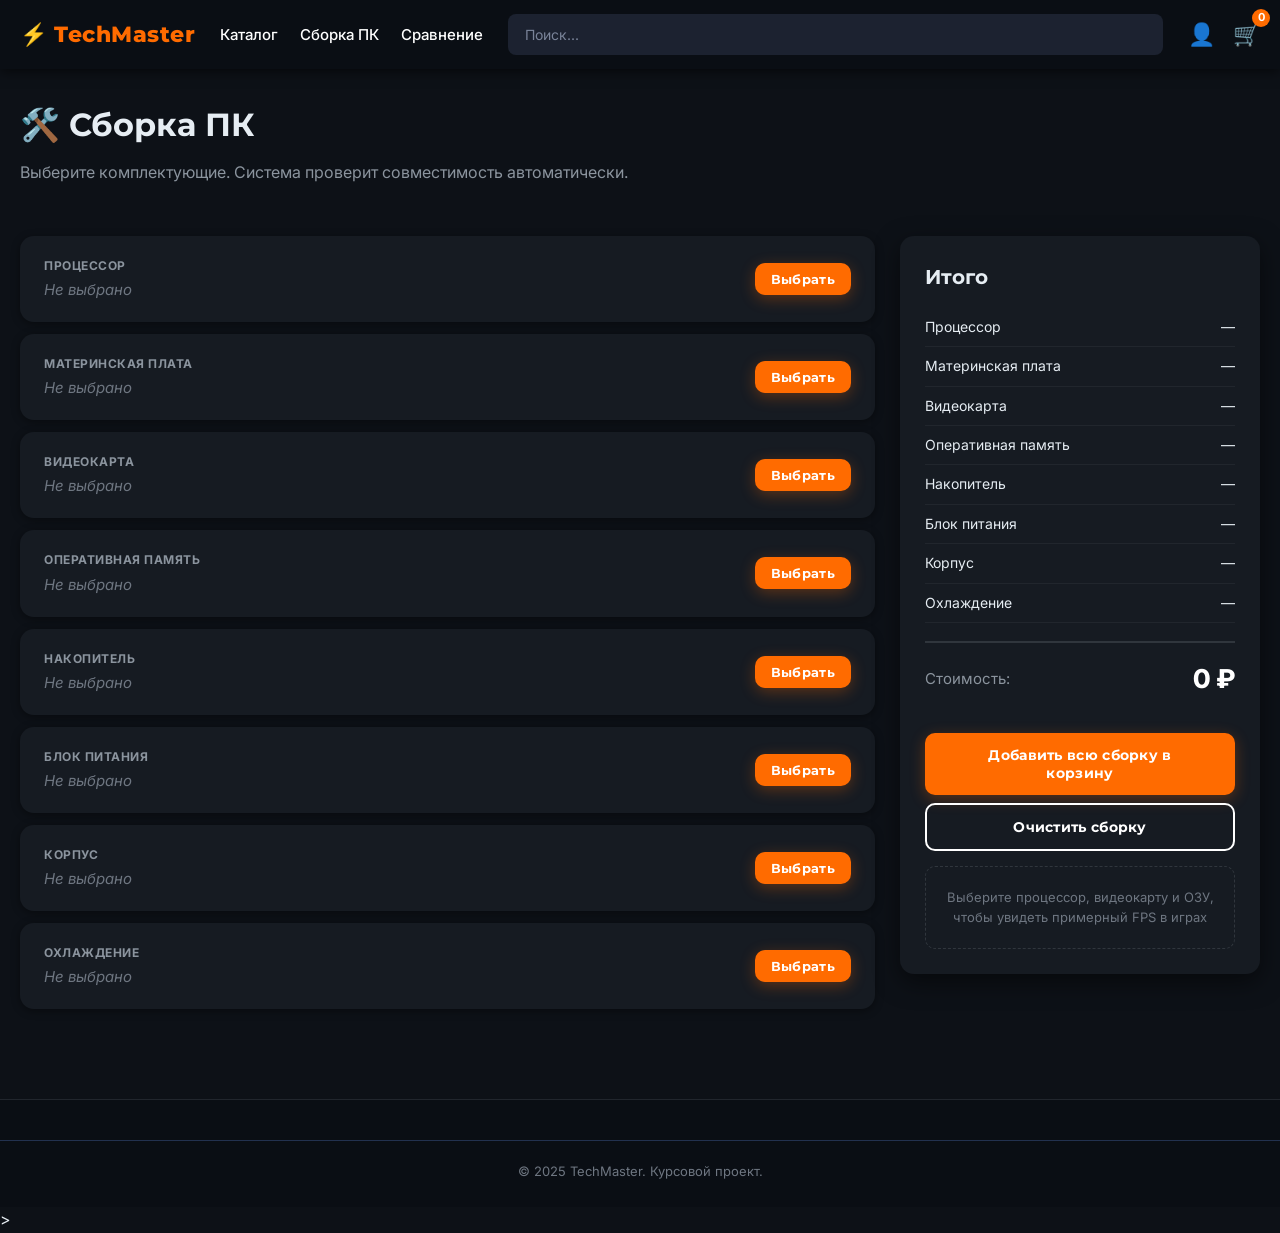
<file: pc-builder.html>
<!DOCTYPE html>
<html lang="ru">
<head>
  <meta charset="UTF-8">
  <meta name="viewport" content="width=device-width, initial-scale=1.0">
  <title>Сборка ПК — TechMaster</title>
  <link rel="stylesheet" href="css/style.css">
</head>
<body>
  <header class="header">
    <div class="container header__inner">
      <a href="index.html" class="logo">⚡ TechMaster</a>
      <nav class="nav">
        <a href="catalog.html">Каталог</a>
        <a href="pc-builder.html">Сборка ПК</a>
        <a href="compare.html">Сравнение</a>
      </nav>
      <div class="search">
        <input type="text" id="searchInput" placeholder="Поиск...">
      </div>
      <div class="header__actions">
        <a href="login.html" class="icon-btn">👤</a>
        <a href="cart.html" class="icon-btn">🛒 <span class="cart-count" id="cartCount">0</span></a>
      </div>
    </div>
  </header>

  <div class="container">
    <h1 style="padding:30px 0 10px; font-size:32px;">🛠️ Сборка ПК</h1>
    <p style="color:#8b949e; margin-bottom:20px;">Выберите комплектующие. Система проверит совместимость автоматически.</p>

    <div class="builder-layout">
      <div class="builder-steps" id="builderSteps"></div>

      <aside class="builder-summary">
        <h3>Итого</h3>
        <div id="summaryList"></div>
        <div class="builder-summary__total">
          <span>Стоимость:</span>
          <span id="totalPrice">0 ₽</span>
        </div>
        <div id="compatMsg"></div>
        <button class="btn btn--primary" id="addBuildToCart" style="width:100%; margin-top:15px;">
          Добавить всю сборку в корзину
        </button>
        <button class="btn btn--outline" id="clearBuild" style="width:100%; margin-top:8px;">
          Очистить сборку
        </button>

        <div id="fpsBlock"></div>
      </aside>
    </div>
  </div>

  <!-- Модальное окно выбора комплектующего -->
  <div class="modal-overlay" id="modalOverlay">
    <div class="modal">
      <div class="modal__header">
        <h3 id="modalTitle">Выберите товар</h3>
        <button class="modal__close" onclick="closeModal()">×</button>
      </div>
      <div class="modal__body" id="modalBody"></div>
    </div>
  </div>

  <footer class="footer">
    <div class="container footer__bottom">© 2025 TechMaster. Курсовой проект.</div>
  </footer>

  <script src="js/data.js"></script>
  <script src="js/main.js"></script>
  <script src="js/builder.js"></script>
</body>
</html>>
</file>
<file: css/style.css>
/* ==================== ШРИФТЫ ==================== */
@import url('https://fonts.googleapis.com/css2?family=Inter:wght@400;500;600;700&family=Montserrat:wght@600;700;800&display=swap');

/* ==================== ПЕРЕМЕННЫЕ ==================== */
:root {
  --bg-dark:      #0a0e14;
  --bg-card:      #161b22;
  --bg-card-2:    #1c2128;
  --bg-light:     #0d1117;
  --bg-white:     #ffffff;

  --accent:       #ff6b00;
  --accent-hover: #e85d00;
  --accent-2:     #ffd60a;

  --text-dark:    #e6edf3;
  --text-mid:     #8b949e;
  --text-light:   #ffffff;
  --text-muted:   #6e7681;

  --border:       #21262d;
  --border-2:     #30363d;
  --shadow-sm:    0 2px 8px rgba(0,0,0,.4);
  --shadow-md:    0 8px 24px rgba(0,0,0,.5);
  --shadow-accent: 0 8px 25px rgba(255, 107, 0, .35);
}

* { margin: 0; padding: 0; box-sizing: border-box; }

body {
  font-family: 'Inter', 'Segoe UI', Tahoma, Arial, sans-serif;
  background: var(--bg-light);
  color: var(--text-dark);
  line-height: 1.6;
  min-height: 100vh;
}

h1, h2, h3, .logo, .btn {
  font-family: 'Montserrat', 'Inter', sans-serif;
  font-weight: 700;
}

.container { max-width: 1320px; margin: 0 auto; padding: 0 20px; }
a { color: inherit; }
img { max-width: 100%; }

/* ==================== HEADER ==================== */
.header {
  background: var(--bg-dark);
  color: #fff;
  padding: 14px 0;
  position: sticky;
  top: 0;
  z-index: 100;
  box-shadow: 0 2px 12px rgba(0,0,0,.6);
}
.header__inner {
  display: flex;
  align-items: center;
  gap: 25px;
  flex-wrap: wrap;
}
.logo {
  font-size: 22px;
  font-weight: 800;
  color: var(--accent);
  text-decoration: none;
  letter-spacing: .5px;
  white-space: nowrap;
}
.nav { display: flex; gap: 22px; flex-wrap: wrap; }
.nav a {
  color: #fff;
  text-decoration: none;
  font-size: 15px;
  font-weight: 500;
  transition: color .2s;
}
.nav a:hover { color: var(--accent); }

.search { flex: 1; min-width: 180px; }
.search input {
  width: 100%;
  padding: 10px 15px;
  border: 2px solid transparent;
  border-radius: 8px;
  background: #1c2230;
  color: #fff;
  outline: none;
  font-size: 14px;
  font-family: inherit;
  transition: border-color .2s;
}
.search input:focus { border-color: var(--accent); }
.search input::placeholder { color: #7a8499; }

.header__actions { display: flex; gap: 18px; align-items: center; }
.icon-btn {
  position: relative;
  font-size: 22px;
  text-decoration: none;
  color: #fff;
  transition: transform .2s;
}
.icon-btn:hover { transform: scale(1.1); }
.cart-count {
  position: absolute;
  top: -8px;
  right: -10px;
  background: var(--accent);
  color: #fff;
  font-size: 11px;
  min-width: 18px;
  height: 18px;
  padding: 0 5px;
  border-radius: 9px;
  font-weight: 700;
  display: flex;
  align-items: center;
  justify-content: center;
}

/* ==================== HERO ==================== */
.hero {
  background: linear-gradient(135deg, #0a0e14 0%, #1a2030 50%, #2a1a0a 100%);
  color: #fff;
  padding: 90px 0;
  text-align: center;
  position: relative;
  overflow: hidden;
}
.hero::after {
  content: '';
  position: absolute;
  top: -50%;
  right: -10%;
  width: 500px;
  height: 500px;
  background: radial-gradient(circle, rgba(255,107,0,.25) 0%, transparent 70%);
  pointer-events: none;
}
.hero h1 {
  font-size: 52px;
  margin-bottom: 15px;
  font-weight: 800;
  position: relative;
  z-index: 1;
}
.hero h1 span { color: var(--accent); }
.hero p {
  font-size: 18px;
  margin-bottom: 35px;
  opacity: .88;
  max-width: 600px;
  margin-left: auto;
  margin-right: auto;
  position: relative;
  z-index: 1;
}
.hero .btn {
  position: relative;
  z-index: 1;
  margin: 0 6px;
}

/* ==================== BUTTONS ==================== */
.btn {
  display: inline-block;
  padding: 13px 30px;
  border-radius: 10px;
  border: none;
  cursor: pointer;
  font-size: 14px;
  font-weight: 700;
  text-decoration: none;
  transition: all .2s ease;
  text-align: center;
  font-family: 'Montserrat', sans-serif;
  letter-spacing: .3px;
}
.btn--primary {
  background: var(--accent);
  color: #fff;
  box-shadow: 0 4px 15px rgba(255,107,0,.3);
}
.btn--primary:hover {
  background: var(--accent-hover);
  transform: translateY(-2px);
  box-shadow: var(--shadow-accent);
}
.btn--outline {
  background: transparent;
  border: 2px solid #fff;
  color: #fff;
}
.btn--outline:hover {
  background: #fff;
  color: var(--bg-dark);
  transform: translateY(-2px);
}
.btn--ghost {
  background: transparent;
  border: 2px solid var(--accent);
  color: var(--accent);
}
.btn--ghost:hover {
  background: var(--accent);
  color: #fff;
}
.btn--danger {
  background: #ff3b5c;
  color: #fff;
}
.btn--danger:hover { background: #d92f4c; }
.btn--sm { padding: 8px 16px; font-size: 13px; }

/* ==================== SECTIONS ==================== */
.section { padding: 50px 20px; }
.section h2 {
  font-size: 32px;
  margin-bottom: 25px;
  font-weight: 800;
  color: var(--text-dark);
}
.section__subtitle {
  color: var(--text-mid);
  margin-bottom: 25px;
  font-size: 16px;
}

/* ==================== CATEGORIES ==================== */
.categories {
  display: grid;
  grid-template-columns: repeat(auto-fill, minmax(160px, 1fr));
  gap: 16px;
}
.category-card {
  background: var(--bg-card);
  padding: 22px 12px;
  border-radius: 14px;
  text-align: center;
  text-decoration: none;
  color: var(--text-dark);
  transition: all .25s;
  box-shadow: var(--shadow-sm);
  border: 2px solid transparent;
}
.category-card:hover {
  transform: translateY(-5px);
  border-color: var(--accent);
  background: var(--bg-card-2);
  box-shadow: 0 10px 25px rgba(255,107,0,.25);
}
.category-card__icon { font-size: 38px; margin-bottom: 8px; }
.category-card__name {
  font-size: 14px;
  font-weight: 600;
  color: var(--text-dark);
}

/* ==================== PRODUCTS GRID ==================== */
.products {
  display: grid;
  grid-template-columns: repeat(auto-fill, minmax(240px, 1fr));
  gap: 18px;
}
.product-card {
  background: var(--bg-card);
  border-radius: 14px;
  overflow: hidden;
  transition: all .25s;
  display: flex;
  flex-direction: column;
  box-shadow: var(--shadow-sm);
  border: 2px solid transparent;
}
.product-card:hover {
  transform: translateY(-5px);
  box-shadow: var(--shadow-md);
  border-color: var(--accent);
  background: var(--bg-card-2);
}
.product-card__img {
  height: 180px;
  background: var(--bg-card-2);
  display: flex;
  align-items: center;
  justify-content: center;
  font-size: 72px;
  color: var(--text-dark);
}
.product-card__body {
  padding: 15px;
  flex: 1;
  display: flex;
  flex-direction: column;
}
.product-card__brand {
  font-size: 11px;
  color: var(--accent);
  font-weight: 700;
  letter-spacing: .5px;
  text-transform: uppercase;
  margin-bottom: 5px;
}
.product-card__title {
  font-size: 14.5px;
  font-weight: 600;
  color: var(--text-dark);
  text-decoration: none;
  margin-bottom: 8px;
  min-height: 42px;
  line-height: 1.45;
  display: block;
}
.product-card__title:hover { color: var(--accent); }
.product-card__price {
  font-size: 20px;
  font-weight: 800;
  color: #ffffff;
  margin: 8px 0;
}
.product-card__actions {
  display: flex;
  gap: 8px;
  margin-top: auto;
}
.product-card__actions .btn { flex: 1; }

/* ==================== CATALOG ==================== */
.catalog-layout {
  display: grid;
  grid-template-columns: 260px 1fr;
  gap: 25px;
  padding: 30px 0;
}
.filters {
  background: var(--bg-card);
  padding: 22px;
  border-radius: 14px;
  height: fit-content;
  position: sticky;
  top: 100px;
  box-shadow: var(--shadow-sm);
}
.filters h3 {
  margin-bottom: 18px;
  font-size: 18px;
  color: var(--text-dark);
}
.filter-group { margin-bottom: 22px; }
.filter-group strong {
  display: block;
  margin-bottom: 8px;
  font-size: 14px;
  color: var(--text-dark);
}
.filter-group label {
  display: block;
  padding: 4px 0;
  cursor: pointer;
  font-size: 13.5px;
  color: var(--text-mid);
}
.filter-group label:hover { color: var(--text-dark); }
.filter-group input[type="checkbox"] {
  margin-right: 8px;
  accent-color: var(--accent);
}
.filter-group input[type="number"] {
  width: 48%;
  padding: 7px;
  background: var(--bg-light);
  border: 1px solid var(--border-2);
  border-radius: 6px;
  font-size: 13px;
  font-family: inherit;
  color: var(--text-dark);
}
.filter-group input[type="number"]:focus {
  outline: none;
  border-color: var(--accent);
}
.filter-actions { display: flex; flex-direction: column; gap: 8px; }

/* ==================== PRODUCT PAGE ==================== */
.product-page {
  display: grid;
  grid-template-columns: 1fr 1fr;
  gap: 40px;
  padding: 40px 0;
}
.product-page__image {
  background: var(--bg-card-2);
  border-radius: 16px;
  display: flex;
  align-items: center;
  justify-content: center;
  font-size: 200px;
  min-height: 400px;
  color: var(--text-dark);
}
.product-page__title {
  font-size: 28px;
  font-weight: 800;
  margin-bottom: 10px;
  color: var(--text-dark);
}
.product-page__brand {
  color: var(--accent);
  font-weight: 700;
  text-transform: uppercase;
  font-size: 13px;
  letter-spacing: 1px;
  margin-bottom: 15px;
}
.product-page__price {
  font-size: 36px;
  font-weight: 800;
  color: #ffffff;
  margin: 15px 0 25px;
}
.product-page__actions {
  display: flex;
  gap: 12px;
  margin-bottom: 25px;
}
.specs-table {
  width: 100%;
  border-collapse: collapse;
  background: var(--bg-card);
  border-radius: 12px;
  overflow: hidden;
}
.specs-table tr { border-bottom: 1px solid var(--border); }
.specs-table td {
  padding: 12px 18px;
  font-size: 14px;
  color: var(--text-dark);
}
.specs-table td:first-child { color: var(--text-mid); width: 45%; }
.specs-table td:last-child { font-weight: 600; color: var(--text-dark); }

/* ==================== PC BUILDER ==================== */
.builder-layout {
  display: grid;
  grid-template-columns: 1fr 360px;
  gap: 25px;
  padding: 30px 0;
}
.builder-steps { display: flex; flex-direction: column; gap: 12px; }
.builder-step {
  background: var(--bg-card);
  padding: 18px 22px;
  border-radius: 14px;
  box-shadow: var(--shadow-sm);
  display: flex;
  justify-content: space-between;
  align-items: center;
  gap: 15px;
  border: 2px solid transparent;
  transition: all .2s;
}
.builder-step.filled { border-color: var(--accent); }
.builder-step__info { flex: 1; min-width: 0; }
.builder-step__label {
  font-size: 12px;
  color: var(--text-mid);
  text-transform: uppercase;
  font-weight: 700;
  letter-spacing: .5px;
  margin-bottom: 3px;
}
.builder-step__name {
  font-size: 15px;
  font-weight: 600;
  color: var(--text-dark);
  overflow: hidden;
  text-overflow: ellipsis;
  white-space: nowrap;
}
.builder-step__name.empty {
  color: var(--text-muted);
  font-style: italic;
  font-weight: 400;
}
.builder-step__price {
  font-size: 15px;
  font-weight: 700;
  color: #fff;
  white-space: nowrap;
}
.builder-step__btns { display: flex; gap: 6px; }

.builder-summary {
  background: var(--bg-card);
  padding: 25px;
  border-radius: 14px;
  position: sticky;
  top: 100px;
  height: fit-content;
  box-shadow: var(--shadow-md);
}
.builder-summary h3 {
  margin-bottom: 15px;
  font-size: 20px;
  color: var(--text-dark);
}
.builder-summary__row {
  display: flex;
  justify-content: space-between;
  padding: 8px 0;
  font-size: 14px;
  border-bottom: 1px solid var(--border);
  color: var(--text-dark);
}
.builder-summary__total {
  display: flex;
  justify-content: space-between;
  align-items: center;
  margin: 18px 0;
  padding-top: 15px;
  border-top: 2px solid var(--border-2);
}
.builder-summary__total span:first-child {
  font-size: 15px;
  color: var(--text-mid);
}
.builder-summary__total span:last-child {
  font-size: 26px;
  font-weight: 800;
  color: #ffffff;
}
.compat-ok, .compat-warning, .compat-error {
  padding: 10px 14px;
  border-radius: 8px;
  font-size: 13px;
  margin-top: 10px;
  line-height: 1.5;
}
.compat-ok { background: rgba(56, 161, 105, .15); color: #56d364; border: 1px solid rgba(56, 161, 105, .4); }
.compat-warning { background: rgba(210, 153, 34, .15); color: #e3b341; border: 1px solid rgba(210, 153, 34, .4); }
.compat-error { background: rgba(248, 81, 73, .15); color: #ff7b72; border: 1px solid rgba(248, 81, 73, .4); }

/* ==================== MODAL ==================== */
.modal-overlay {
  display: none;
  position: fixed;
  inset: 0;
  background: rgba(0,0,0,.75);
  z-index: 200;
  align-items: center;
  justify-content: center;
  padding: 20px;
}
.modal-overlay.active { display: flex; }
.modal {
  background: var(--bg-card);
  color: var(--text-dark);
  border-radius: 16px;
  max-width: 700px;
  width: 100%;
  max-height: 85vh;
  overflow: hidden;
  display: flex;
  flex-direction: column;
  border: 1px solid var(--border-2);
}
.modal__header {
  padding: 18px 24px;
  border-bottom: 1px solid var(--border);
  display: flex;
  justify-content: space-between;
  align-items: center;
}
.modal__header h3 { font-size: 19px; color: var(--text-dark); }
.modal__close {
  background: none;
  border: none;
  font-size: 26px;
  cursor: pointer;
  color: var(--text-mid);
  padding: 0 6px;
  transition: color .2s;
}
.modal__close:hover { color: var(--accent); }
.modal__body { padding: 20px 24px; overflow-y: auto; }
.modal__item {
  display: flex;
  justify-content: space-between;
  align-items: center;
  padding: 12px;
  background: var(--bg-light);
  border: 1px solid var(--border-2);
  border-radius: 10px;
  margin-bottom: 8px;
  gap: 12px;
}
.modal__item-info { flex: 1; }
.modal__item-title {
  font-size: 14px;
  font-weight: 600;
  margin-bottom: 3px;
  color: var(--text-dark);
}
.modal__item-price {
  font-size: 14px;
  color: #fff;
  font-weight: 700;
}

/* ==================== CART ==================== */
.cart-wrapper {
  background: var(--bg-card);
  border-radius: 14px;
  overflow: hidden;
  margin: 30px 0;
  box-shadow: var(--shadow-sm);
}
.cart-table { width: 100%; border-collapse: collapse; }
.cart-table th, .cart-table td {
  padding: 15px 18px;
  text-align: left;
  border-bottom: 1px solid var(--border);
  font-size: 14px;
  color: var(--text-dark);
}
.cart-table th {
  background: var(--bg-dark);
  color: #fff;
  font-weight: 600;
  font-size: 13px;
  text-transform: uppercase;
  letter-spacing: .5px;
}
.cart-qty {
  display: inline-flex;
  align-items: center;
  border: 1px solid var(--border-2);
  border-radius: 8px;
  overflow: hidden;
}
.cart-qty button {
  background: var(--bg-card-2);
  border: none;
  width: 32px;
  height: 32px;
  cursor: pointer;
  font-size: 16px;
  font-weight: 700;
  color: var(--text-dark);
  transition: all .2s;
}
.cart-qty button:hover { background: var(--accent); color: #fff; }
.cart-qty span { padding: 0 12px; font-weight: 600; color: var(--text-dark); }
.cart-total {
  background: var(--bg-card);
  padding: 25px;
  border-radius: 14px;
  margin: 20px 0;
  text-align: right;
  box-shadow: var(--shadow-sm);
  color: var(--text-dark);
}
.cart-total__sum {
  font-size: 32px;
  font-weight: 800;
  color: #fff;
  margin: 10px 0 20px;
}
.cart-empty {
  text-align: center;
  padding: 80px 20px;
  color: var(--text-muted);
  font-size: 17px;
}

/* ==================== COMPARE ==================== */
.compare-table {
  width: 100%;
  background: var(--bg-card);
  border-radius: 14px;
  overflow: hidden;
  border-collapse: collapse;
  box-shadow: var(--shadow-sm);
  color: var(--text-dark);
}
.compare-table th, .compare-table td {
  padding: 14px 16px;
  border-bottom: 1px solid var(--border);
  text-align: left;
  font-size: 13.5px;
  vertical-align: top;
  color: var(--text-dark);
}
.compare-table th {
  background: var(--bg-light);
  font-weight: 700;
  width: 180px;
  color: var(--text-dark);
}

/* ==================== FORM ==================== */
.form-card {
  background: var(--bg-card);
  padding: 35px;
  border-radius: 16px;
  max-width: 420px;
  margin: 50px auto;
  box-shadow: var(--shadow-md);
  color: var(--text-dark);
}
.form-card h2 {
  margin-bottom: 25px;
  text-align: center;
  font-size: 24px;
  color: var(--text-dark);
}
.form-card input, .form-card select {
  width: 100%;
  padding: 12px 14px;
  margin-bottom: 14px;
  background: var(--bg-light);
  border: 1px solid var(--border-2);
  border-radius: 9px;
  font-size: 15px;
  font-family: inherit;
  color: var(--text-dark);
  outline: none;
  transition: border-color .2s;
}
.form-card input::placeholder { color: var(--text-muted); }
.form-card input:focus { border-color: var(--accent); }
.form-card .btn { width: 100%; padding: 13px; font-size: 15px; }
.form-card__link {
  display: block;
  text-align: center;
  margin-top: 16px;
  font-size: 14px;
  color: var(--accent);
  text-decoration: none;
}
.form-card__link:hover { text-decoration: underline; color: var(--accent-hover); }

/* ==================== TOAST ==================== */
.toast {
  position: fixed;
  bottom: 30px;
  right: 30px;
  background: var(--bg-card);
  color: #fff;
  padding: 15px 24px;
  border-radius: 10px;
  z-index: 1000;
  box-shadow: 0 8px 25px rgba(0,0,0,.6);
  animation: slideIn .3s ease;
  font-weight: 500;
  border-left: 4px solid var(--accent);
}
@keyframes slideIn {
  from { transform: translateX(400px); opacity: 0; }
  to { transform: translateX(0); opacity: 1; }
}

/* ==================== FOOTER ==================== */
.footer {
  background: var(--bg-dark);
  color: #a0aec0;
  padding: 40px 0 25px;
  margin-top: 60px;
  border-top: 1px solid var(--border);
}
.footer__inner {
  display: grid;
  grid-template-columns: repeat(auto-fit, minmax(200px, 1fr));
  gap: 30px;
  margin-bottom: 25px;
}
.footer h4 { color: #fff; margin-bottom: 12px; font-size: 15px; }
.footer a {
  display: block;
  color: #a0aec0;
  text-decoration: none;
  padding: 4px 0;
  font-size: 14px;
  transition: color .2s;
}
.footer a:hover { color: var(--accent); }
.footer__bottom {
  border-top: 1px solid #22314f;
  padding-top: 20px;
  text-align: center;
  font-size: 13px;
  color: #6e7681;
}

/* ==================== RESPONSIVE ==================== */
@media (max-width: 992px) {
  .catalog-layout, .builder-layout, .product-page {
    grid-template-columns: 1fr;
  }
  .filters, .builder-summary { position: static; }
  .hero h1 { font-size: 36px; }
}
@media (max-width: 600px) {
  .header__inner { gap: 12px; }
  .nav { gap: 12px; font-size: 13px; }
  .products {
    grid-template-columns: repeat(auto-fill, minmax(160px, 1fr));
    gap: 12px;
  }
  .product-card__img { height: 130px; font-size: 52px; }
  .product-page__image { font-size: 120px; min-height: 250px; }
  .hero h1 { font-size: 28px; }
  .section h2 { font-size: 24px; }
  .cart-table { font-size: 12px; }
  .cart-table th, .cart-table td { padding: 10px 8px; }
}
</file>
